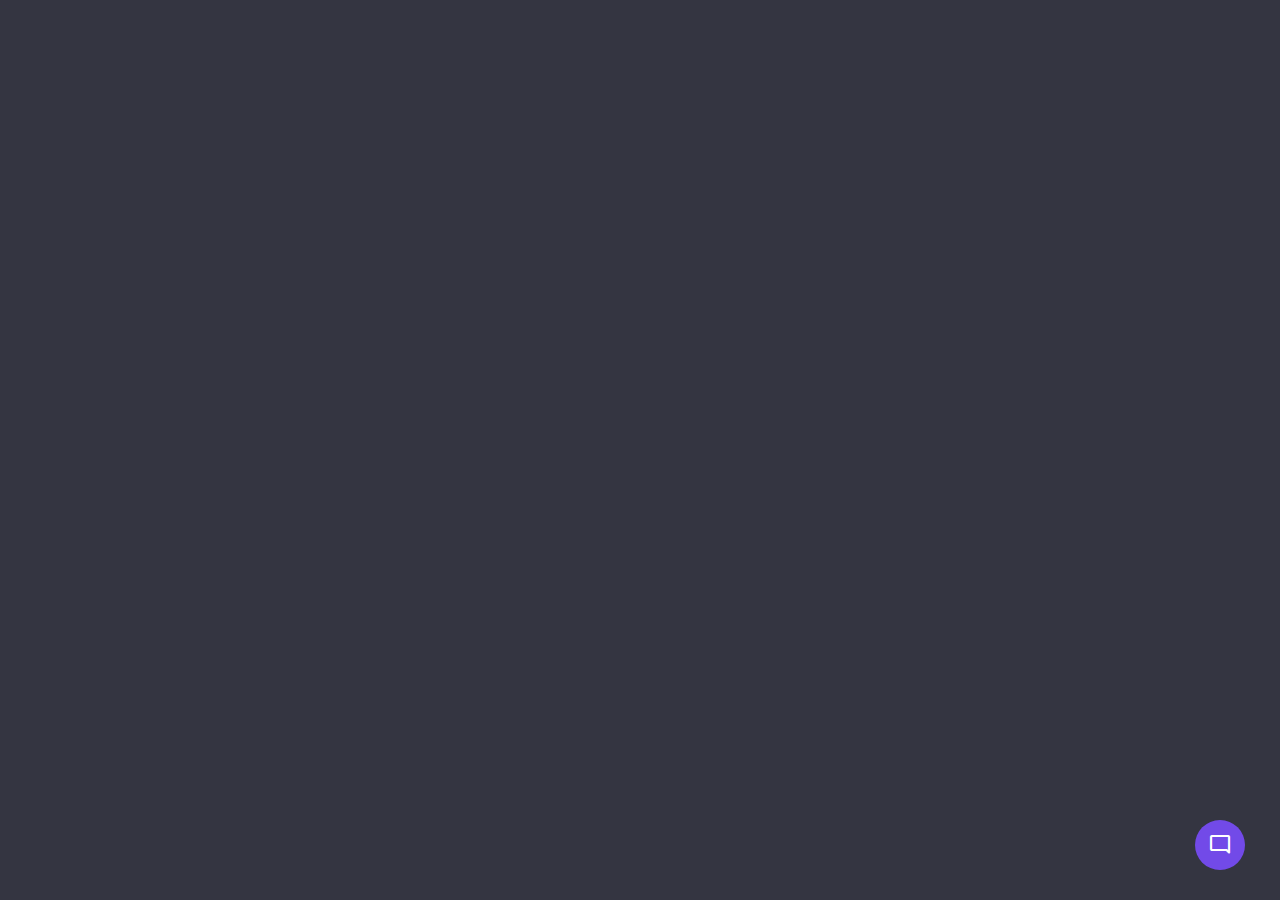
<file: website/chatbot.html>
<!DOCTYPE html>
<html lang="en" dir="ltr">
  <head>
    <meta charset="utf-8">
    <title>Chatbot in JavaScript | CodingNepal</title>
    <link rel="stylesheet" href="chatbot.css">
    <meta name="viewport" content="width=device-width, initial-scale=1.0">
    <link rel="stylesheet" href="https://fonts.googleapis.com/css2?family=Material+Symbols+Outlined:opsz,wght,FILL,GRAD@48,400,0,0" />
    <link rel="stylesheet" href="https://fonts.googleapis.com/css2?family=Material+Symbols+Rounded:opsz,wght,FILL,GRAD@48,400,1,0" />
    <script src="chatbot.js" defer></script>
  </head>
  <body>
    <button class="chatbot-toggler">
      <span class="material-symbols-rounded">mode_comment</span>
      <span class="material-symbols-outlined">close</span>
    </button>
    <div class="chatbot">
      <header>
        <h2>Chatbot</h2>
        <span class="close-btn material-symbols-outlined">close</span>
      </header>
      <ul class="chatbox">
        <li class="chat incoming">
          <span class="material-symbols-outlined">smart_toy</span>
          <p>Hi there 👋<br>How can I help you today?</p>
        </li>
      </ul>
      <div class="chat-input">
        <textarea placeholder="Enter a message..." spellcheck="false" required></textarea>
        <span id="send-btn" class="material-symbols-rounded">send</span>
      </div>
    </div>

  </body>
</html>
</file>
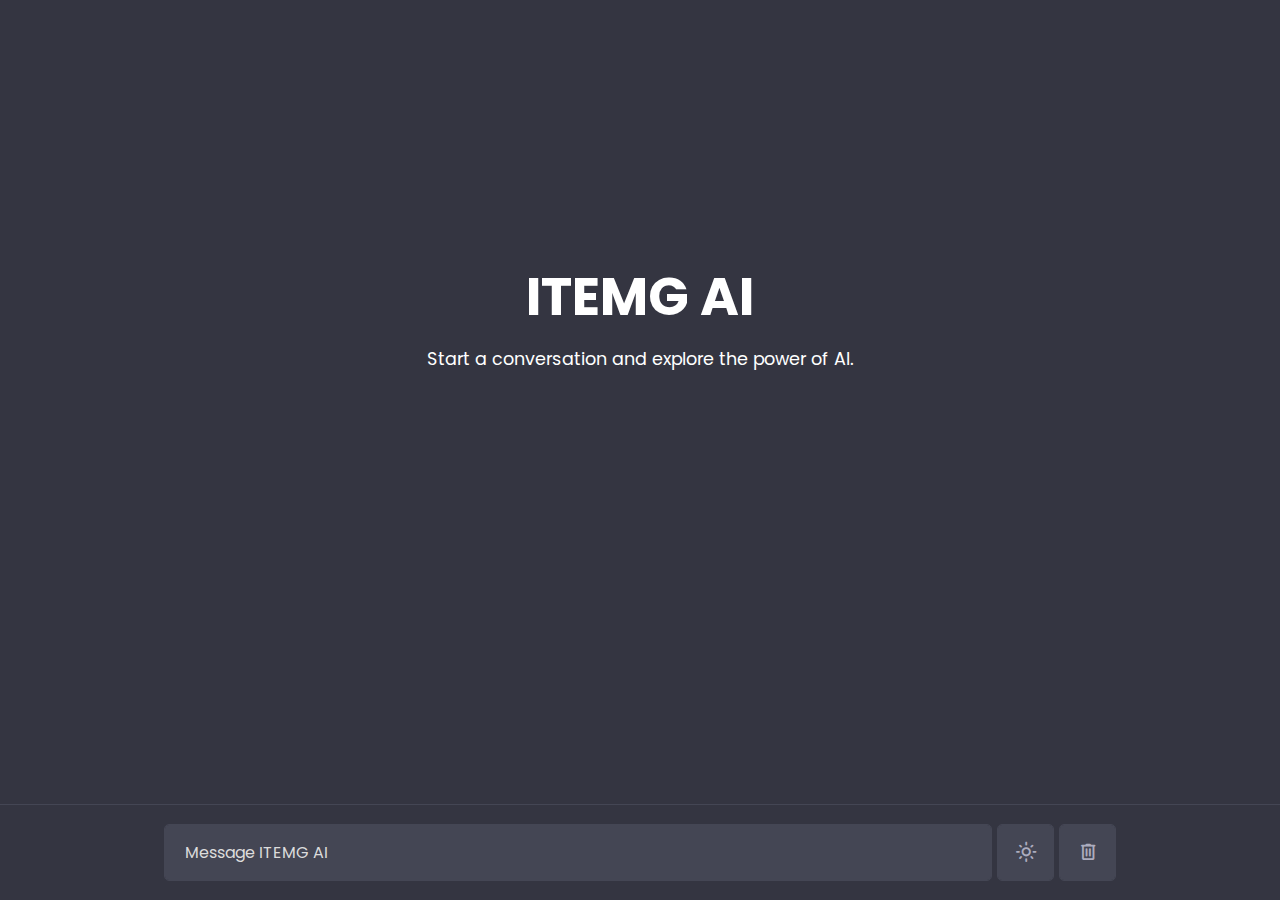
<file: website/gpt.html>
<!DOCTYPE html>
<html lang="en" dir="ltr">
  <head>
    <meta charset="utf-8">
    <title>ITEMG|AI</title>
    <link rel="stylesheet" href="chatbot.css">
    <meta name="viewport" content="width=device-width, initial-scale=1.0">
    <link rel="stylesheet" href="https://fonts.googleapis.com/css2?family=Material+Symbols+Rounded:opsz,wght,FILL,GRAD@20..48,100..700,0..1,-50..200" />
    <script src="gpt.js" defer></script>
  </head>
  <body>
    <div class="chat-container"></div>
    <div class="typing-container">
      <div class="typing-content">
        <div class="typing-textarea">
          <textarea id="chat-input" spellcheck="false" placeholder="Message ITEMG AI" required></textarea>
          <span id="send-btn" class="material-symbols-rounded">send</span>
        </div>
        <div class="typing-controls">
          <span id="theme-btn" class="material-symbols-rounded">light_mode</span>
          <span id="delete-btn" class="material-symbols-rounded">delete</span>
      </div>
    </div>
  </body>
</html>
</file>
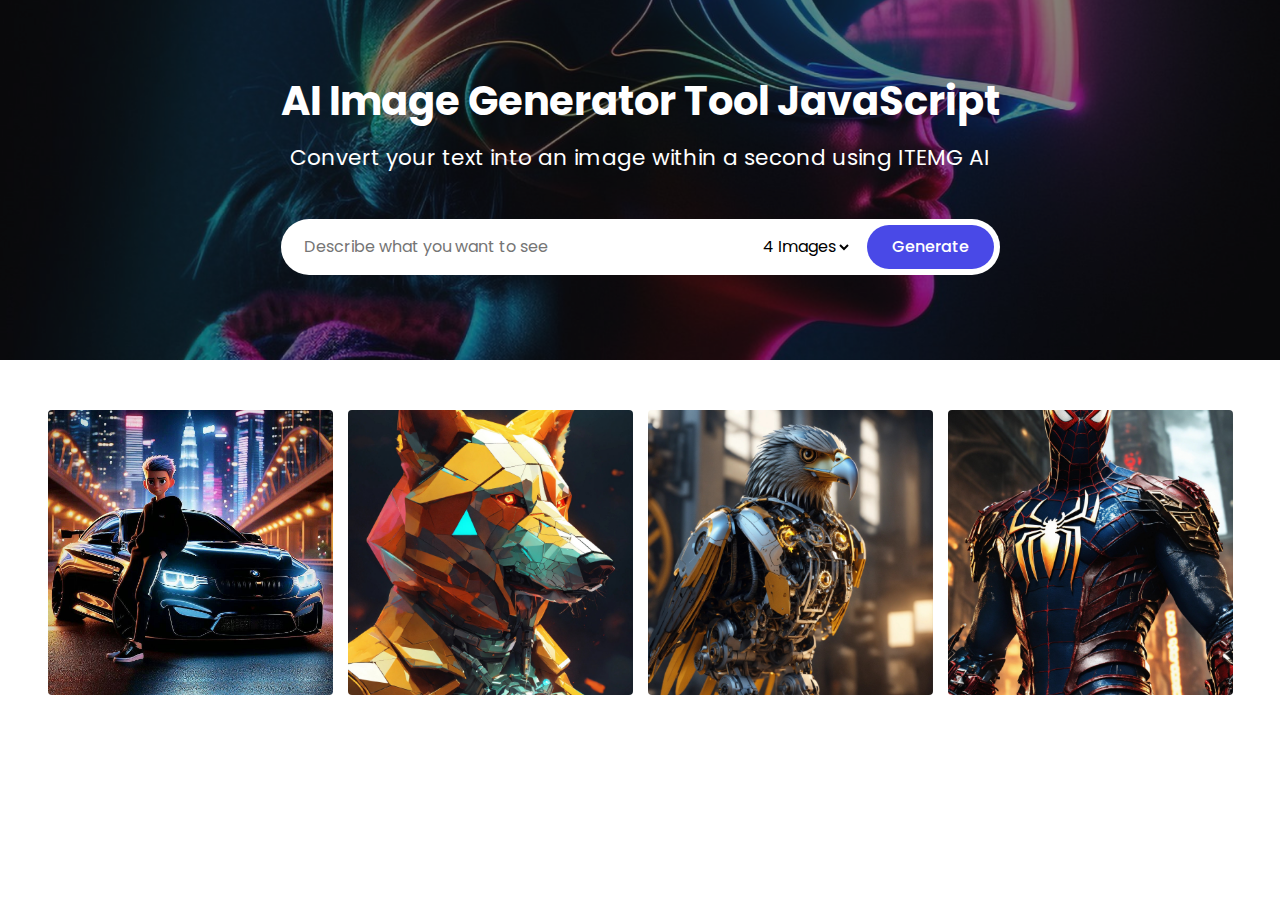
<file: website/imageai.html>
<!DOCTYPE html>
<html lang="en">
<head>
  <meta charset="UTF-8">
  <meta name="viewport" content="width=device-width, initial-scale=1.0">
  <title>ITEMG AI Generator</title>
  <link rel="stylesheet" href="imageai.css">
  <script src="imageai.js" defer></script>
</head>
<body>
  <section class="image-generator">
    <div class="content">
      <h1>AI Image Generator Tool JavaScript</h1>
      <p>Convert your text into an image within a second using ITEMG AI</p>
      <form action="#" class="generate-form">
        <input class="prompt-input" type="text" placeholder="Describe what you want to see" required>
        <div class="controls">
          <select class="img-quantity">
            <option value="1">1 Image</option>
            <option value="2">2 Images</option>
            <option value="3">3 Images</option>
            <option value="4" selected>4 Images</option>
          </select>
          <button type="submit" class="generate-btn">Generate</button>
        </div>
      </form>
    </div>
  </section>
  <section class="image-gallery">
    <div class="img-card"><img src="images/img1.png" alt="image"></div>
    <div class="img-card"><img src="images/img2.png" alt="image"></div>
    <div class="img-card"><img src="images/img3.png" alt="image"></div>
    <div class="img-card"><img src="images/img4.png" alt="image"></div>
  </section>
</body>
</html>
</file>
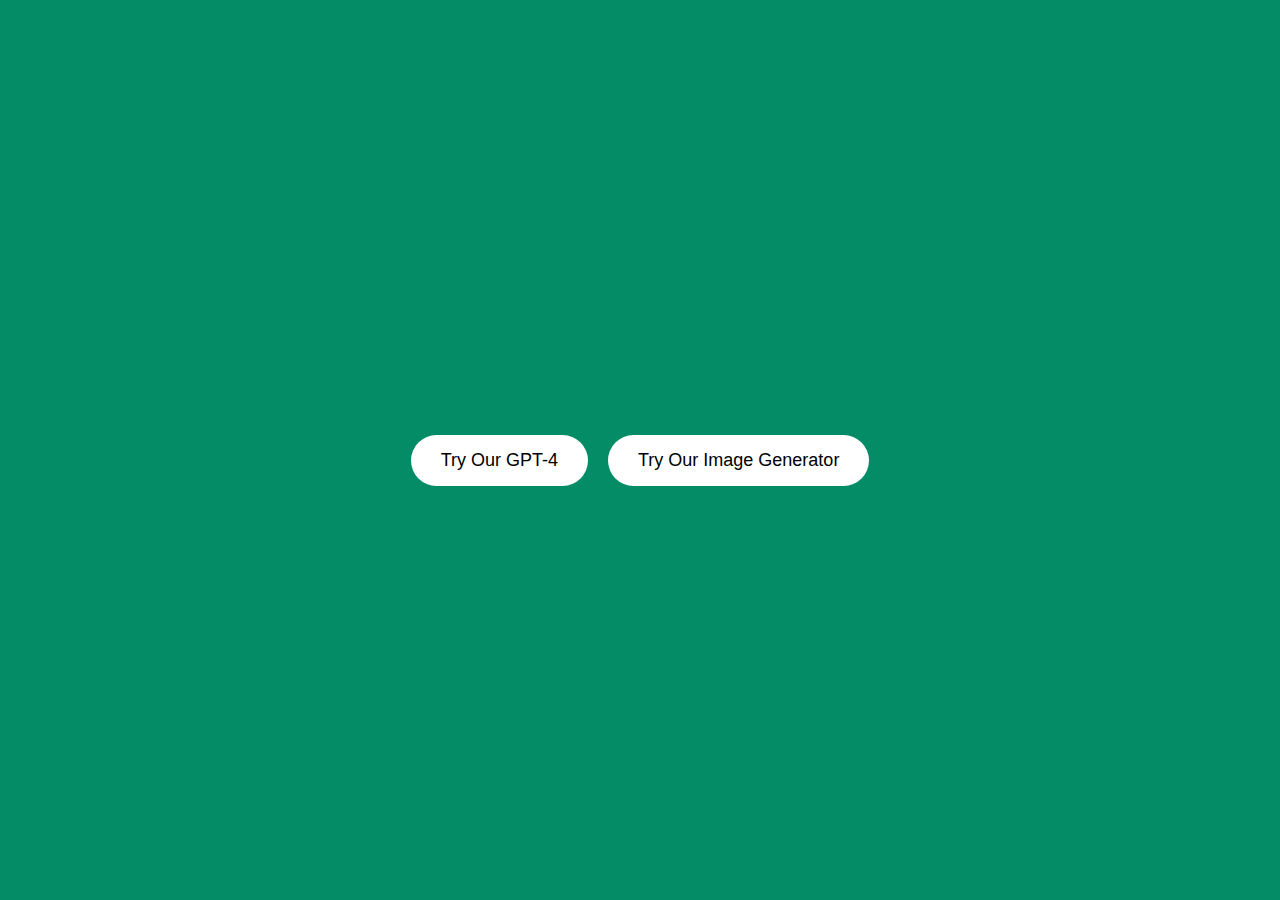
<file: website/options.html>
<!DOCTYPE html>
<html lang="en">
<head>
    <meta charset="UTF-8">
    <meta name="viewport" content="width=device-width, initial-scale=1.0">
    <title>AI Options </title>
    <link rel="stylesheet" href="options.css">
    <script src="options.js" defer></script>
</head>
<body>
    <div class="center-container">
        <div class="button-container">
          <button id="redirectButton2" class="btnLogin-popup2">Try Our GPT-4</button>
          <button id="redirectButton3" class="btnLogin-popup3">Try Our Image Generator</button>
        </div>
      </div>
</body>
</html>
</file>
<file: website/chatbot.css>
/* Import Google font - Poppins */
@import url('https://fonts.googleapis.com/css2?family=Poppins:wght@400;500;600&display=swap');
* {
  margin: 0;
  padding: 0;
  box-sizing: border-box;
  font-family: "Poppins", sans-serif;
}
body {
  background: #E3F2FD;
}
.chatbot-toggler {
  position: fixed;
  bottom: 30px;
  right: 35px;
  outline: none;
  border: none;
  height: 50px;
  width: 50px;
  display: flex;
  cursor: pointer;
  align-items: center;
  justify-content: center;
  border-radius: 50%;
  background: #724ae8;
  transition: all 0.2s ease;
}
body.show-chatbot .chatbot-toggler {
  transform: rotate(90deg);
}
.chatbot-toggler span {
  color: #fff;
  position: absolute;
}
.chatbot-toggler span:last-child,
body.show-chatbot .chatbot-toggler span:first-child  {
  opacity: 0;
}
body.show-chatbot .chatbot-toggler span:last-child {
  opacity: 1;
}
.chatbot {
  position: fixed;
  right: 35px;
  bottom: 90px;
  width: 420px;
  background: #fff;
  border-radius: 15px;
  overflow: hidden;
  opacity: 0;
  pointer-events: none;
  transform: scale(0.5);
  transform-origin: bottom right;
  box-shadow: 0 0 128px 0 rgba(0,0,0,0.1),
              0 32px 64px -48px rgba(0,0,0,0.5);
  transition: all 0.1s ease;
}
body.show-chatbot .chatbot {
  opacity: 1;
  pointer-events: auto;
  transform: scale(1);
}
.chatbot header {
  padding: 16px 0;
  position: relative;
  text-align: center;
  color: #fff;
  background: #724ae8;
  box-shadow: 0 2px 10px rgba(0,0,0,0.1);
}
.chatbot header span {
  position: absolute;
  right: 15px;
  top: 50%;
  display: none;
  cursor: pointer;
  transform: translateY(-50%);
}
header h2 {
  font-size: 1.4rem;
}
.chatbot .chatbox {
  overflow-y: auto;
  height: 510px;
  padding: 30px 20px 100px;
}
.chatbot :where(.chatbox, textarea)::-webkit-scrollbar {
  width: 6px;
}
.chatbot :where(.chatbox, textarea)::-webkit-scrollbar-track {
  background: #fff;
  border-radius: 25px;
}
.chatbot :where(.chatbox, textarea)::-webkit-scrollbar-thumb {
  background: #ccc;
  border-radius: 25px;
}
.chatbox .chat {
  display: flex;
  list-style: none;
}
.chatbox .outgoing {
  margin: 20px 0;
  justify-content: flex-end;
}
.chatbox .incoming span {
  width: 32px;
  height: 32px;
  color: #fff;
  cursor: default;
  text-align: center;
  line-height: 32px;
  align-self: flex-end;
  background: #724ae8;
  border-radius: 4px;
  margin: 0 10px 7px 0;
}
.chatbox .chat p {
  white-space: pre-wrap;
  padding: 12px 16px;
  border-radius: 10px 10px 0 10px;
  max-width: 75%;
  color: #fff;
  font-size: 0.95rem;
  background: #724ae8;
}
.chatbox .incoming p {
  border-radius: 10px 10px 10px 0;
}
.chatbox .chat p.error {
  color: #721c24;
  background: #f8d7da;
}
.chatbox .incoming p {
  color: #000;
  background: #f2f2f2;
}
.chatbot .chat-input {
  display: flex;
  gap: 5px;
  position: absolute;
  bottom: 0;
  width: 100%;
  background: #fff;
  padding: 3px 20px;
  border-top: 1px solid #ddd;
}
.chat-input textarea {
  height: 55px;
  width: 100%;
  border: none;
  outline: none;
  resize: none;
  max-height: 180px;
  padding: 15px 15px 15px 0;
  font-size: 0.95rem;
}
.chat-input span {
  align-self: flex-end;
  color: #724ae8;
  cursor: pointer;
  height: 55px;
  display: flex;
  align-items: center;
  visibility: hidden;
  font-size: 1.35rem;
}
.chat-input textarea:valid ~ span {
  visibility: visible;
}

@media (max-width: 490px) {
  .chatbot-toggler {
    right: 20px;
    bottom: 20px;
  }
  .chatbot {
    right: 0;
    bottom: 0;
    height: 100%;
    border-radius: 0;
    width: 100%;
  }
  .chatbot .chatbox {
    height: 90%;
    padding: 25px 15px 100px;
  }
  .chatbot .chat-input {
    padding: 5px 15px;
  }
  .chatbot header span {
    display: block;
  }
}




:root {
  --text-color: #FFFFFF;
  --icon-color: #ACACBE;
  --icon-hover-bg: #5b5e71;
  --placeholder-color: #dcdcdc;
  --outgoing-chat-bg: #343541;
  --incoming-chat-bg: #444654;
  --outgoing-chat-border: #343541;
  --incoming-chat-border: #444654;
}
.light-mode {
  --text-color: #343541;
  --icon-color: #a9a9bc;
  --icon-hover-bg: #f1f1f3;
  --placeholder-color: #6c6c6c;
  --outgoing-chat-bg: #FFFFFF;
  --incoming-chat-bg: #F7F7F8;
  --outgoing-chat-border: #FFFFFF;
  --incoming-chat-border: #D9D9E3;
}
body {
  background: var(--outgoing-chat-bg);
}
/* Chats container styling */
.chat-container {
  overflow-y: auto;
  max-height: 100vh;
  padding-bottom: 150px;
}
:where(.chat-container, textarea)::-webkit-scrollbar {
  width: 6px;
}
:where(.chat-container, textarea)::-webkit-scrollbar-track {
  background: var(--incoming-chat-bg);
  border-radius: 25px;
}
:where(.chat-container, textarea)::-webkit-scrollbar-thumb {
  background: var(--icon-color);
  border-radius: 25px;
}
.default-text {
  display: flex;
  align-items: center;
  justify-content: center;
  flex-direction: column;
  height: 70vh;
  padding: 0 10px;
  text-align: center;
  color: var(--text-color);
}
.default-text h1 {
  font-size: 3.3rem;
}
.default-text p {
  margin-top: 10px;
  font-size: 1.1rem;
}
.chat-container .chat {
  padding: 25px 10px;
  display: flex;
  justify-content: center;
  color: var(--text-color);
}
.chat-container .chat.outgoing {
  background: var(--outgoing-chat-bg);
  border: 1px solid var(--outgoing-chat-border);
}
.chat-container .chat.incoming {
  background: var(--incoming-chat-bg);
  border: 1px solid var(--incoming-chat-border);
}
.chat .chat-content {
  display: flex;
  max-width: 1200px;
  width: 100%;
  align-items: flex-start;
  justify-content: space-between;
}
span.material-symbols-rounded {
  user-select: none;
  cursor: pointer;
}
.chat .chat-content span {
  cursor: pointer;
  font-size: 1.3rem;
  color: var(--icon-color);
  visibility: hidden;
}
.chat:hover .chat-content:not(:has(.typing-animation), :has(.error)) span {
  visibility: visible;
}
.chat .chat-details {
  display: flex;
  align-items: center;
}
.chat .chat-details img {
  width: 35px;
  height: 35px;
  align-self: flex-start;
  object-fit: cover;
  border-radius: 2px;
}
.chat .chat-details p {
  white-space: pre-wrap;
  font-size: 1.05rem;
  padding: 0 50px 0 25px;
  color: var(--text-color);
  word-break: break-word;
}
.chat .chat-details p.error {
  color: #e55865;
}
.chat .typing-animation {
  padding-left: 25px;
  display: inline-flex;
}
.typing-animation .typing-dot {
  height: 7px;
  width: 7px;
  border-radius: 50%;
  margin: 0 3px;
  opacity: 0.7;
  background: var(--text-color);
  animation: animateDots 1.5s var(--delay) ease-in-out infinite;
}
.typing-animation .typing-dot:first-child {
  margin-left: 0;
}
@keyframes animateDots {
  0%,44% {
    transform: translateY(0px);
  }
  28% {
    opacity: 0.4;
    transform: translateY(-6px);
  }
  44% {
    opacity: 0.2;
  }
}
/* Typing container styling */
.typing-container {
  position: fixed;
  bottom: 0;
  width: 100%;
  display: flex;
  padding: 20px 10px;
  justify-content: center;
  background: var(--outgoing-chat-bg);
  border-top: 1px solid var(--incoming-chat-border);
}
.typing-container .typing-content {
  display: flex;
  max-width: 950px;
  width: 100%;
  align-items: flex-end;
}
.typing-container .typing-textarea {
  width: 100%;
  display: flex;
  position: relative;
}
.typing-textarea textarea {
  resize: none;
  height: 55px;
  width: 100%;
  border: none;
  padding: 15px 45px 15px 20px;
  color: var(--text-color);
  font-size: 1rem;
  border-radius: 4px;
  max-height: 250px;
  overflow-y: auto;
  background: var(--incoming-chat-bg);
  outline: 1px solid var(--incoming-chat-border);
}
.typing-textarea textarea::placeholder {
  color: var(--placeholder-color);
}
.typing-content span {
  width: 55px;
  height: 55px;
  display: flex;
  border-radius: 4px;
  font-size: 1.35rem;
  align-items: center;
  justify-content: center;
  color: var(--icon-color);
}
.typing-textarea span {
  position: absolute;
  right: 0;
  bottom: 0;
  visibility: hidden;
}
.typing-textarea textarea:valid ~ span {
  visibility: visible;
}
.typing-controls {
  display: flex;
}
.typing-controls span {
  margin-left: 7px;
  font-size: 1.4rem;
  background: var(--incoming-chat-bg);
  outline: 1px solid var(--incoming-chat-border);
}
.typing-controls span:hover {
  background: var(--icon-hover-bg);
}
/* Reponsive Media Query */
@media screen and (max-width: 600px) {
  .default-text h1 {
    font-size: 2.3rem;
  }
  :where(.default-text p, textarea, .chat p) {
    font-size: 0.95rem!important;
  }
  .chat-container .chat {
    padding: 20px 10px;
  }
  .chat-container .chat img {
    height: 32px;
    width: 32px;
  }
  .chat-container .chat p {
    padding: 0 20px;
  }
  .chat .chat-content:not(:has(.typing-animation), :has(.error)) span {
    visibility: visible;
  }
  .typing-container {
    padding: 15px 10px;
  }
  .typing-textarea textarea {
    height: 45px;
    padding: 10px 40px 10px 10px;
  }
  .typing-content span {
    height: 45px;
    width: 45px;
    margin-left: 5px;
  }
  span.material-symbols-rounded {
    font-size: 1.25rem!important;
  }
}
</file>
<file: website/imageai.css>
@import url("https://fonts.googleapis.com/css2?family=Poppins:wght@400;500;600;700&display=swap");

* {
  margin: 0;
  padding: 0;
  box-sizing: border-box;
  font-family: "Poppins", sans-serif;
}

.image-generator {
  height: 40vh;
  display: flex;
  align-items: center;
  justify-content: center;
  position: relative;
  background: url("images/bg.jpg");
  background-size: cover;
  background-position: center;
}

.image-generator::before {
  content: "";
  position: absolute;
  left: 0;
  top: 0;
  width: 100%;
  height: 100%;
  opacity: 0.5;
  background: #121212;
}

.image-generator .content {
  position: relative;
  color: #fff;
  padding: 0 15px;
  max-width: 760px;
  text-align: center;
}

.image-generator h1 {
  font-size: 2.5rem;
  font-weight: 700;
}

.image-generator p {
  margin-top: 10px;
  font-size: 1.35rem;
}

.image-generator .generate-form {
  height: 56px;
  padding: 6px;
  display: flex;
  margin-bottom: 15px;
  background: #fff;
  align-items: center;
  border-radius: 30px;
  margin-top: 45px;
  justify-content: space-between;
}

.generate-form .prompt-input {
  width: 100%;
  height: 100%;
  outline: none;
  padding: 0 17px;
  border: none;
  background: none;
  font-size: 1rem;
  border-radius: 30px;
}

.generate-form .controls {
  display: flex;
  height: 100%;
  gap: 15px;
}

.generate-form .img-quantity {
  outline: none;
  border: none;
  height: 44px;
  background: none;
  font-size: 1rem;
}

.generate-form .generate-btn {
  font-size: 1rem;
  outline: none;
  border: none;
  font-weight: 500;
  color: #fff;
  cursor: pointer;
  height: 100%;
  padding: 0 25px;
  border-radius: 30px;
  background: #4949E7;
}

.generate-form .generate-btn[disabled] {
  opacity: 0.6;
  pointer-events: none;
}

.generate-form button:hover {
  background: #1d1de2;
}

.image-gallery {
  display: flex;
  gap: 15px;
  padding: 0 15px;
  flex-wrap: wrap;
  justify-content: center;
  margin: 50px auto;
  max-width: 1250px;
}

.image-gallery .img-card {
  display: flex;
  position: relative;
  align-items: center;
  justify-content: center;
  background: #f2f2f2;
  border-radius: 4px;
  overflow: hidden;
  aspect-ratio: 1 / 1;
  width: 285px;
}

.image-gallery .img-card img {
  height: 100%;
  width: 100%;
  object-fit: cover;
}

.image-gallery .img-card.loading img {
  width: 80px;
  height: 80px;
}

.image-gallery .img-card .download-btn {
  bottom: 15px;
  right: 15px;
  height: 36px;
  width: 36px;
  display: flex;
  align-items: center;
  justify-content: center;
  text-decoration: none;
  background: #fff;
  border-radius: 50%;
  position: absolute;
  opacity: 0;
  pointer-events: none;
  transition: 0.2s ease;
}

.image-gallery .img-card .download-btn img {
  width: 14px;
  height: 14px;
}

.image-gallery .img-card:not(.loading):hover .download-btn {
  opacity: 1;
  pointer-events: auto;
}

@media screen and (max-width: 760px) {
  .image-generator {
    height: 45vh;
    padding-top: 30px;
    align-items: flex-start;
  }

  .image-generator h1 {
    font-size: 1.8rem;
  }

  .image-generator p {
    font-size: 1rem;
  }

  .image-generator .generate-form {
    margin-top: 30px;
    height: 52px;
    display: block;
  }

  .generate-form .controls {
    height: 40px;
    margin-top: 15px;
    justify-content: end;
    align-items: center;
  }

  .generate-form .generate-btn[disabled] {
    opacity: 1;
  }

  .generate-form .img-quantity {
    color: #fff;
  }

  .generate-form .img-quantity option {
    color: #000;
  }

  .image-gallery {
    margin-top: 20px;
  }

  .image-gallery .img-card:not(.loading) .download-btn {
    opacity: 1;
    pointer-events: auto;
  }
}

@media screen and (max-width: 500px) {
  .image-gallery .img-card {
    width: 100%;
  }
}
</file>
<file: website/options.css>
@import url('https://fonts.googleapis.com/css2?family=Poppins:wght@400;500;600&display=swap');

/* Set background color of the page */
body {
    background-color: #038C65; /* Desired color */
    margin: 0; /* Reset default margin */
    height: 100vh; /* Full viewport height */
    display: flex;
    justify-content: center;
    align-items: center;
  }
  
  /* Center the container both horizontally and vertically */
  .center-container {
    display: flex;
    flex-direction: column;
    align-items: center;
  }
  
  /* Style for button container */
  .button-container {
    display: flex;
    justify-content: center;
    align-items: center;
    flex-direction: row; /* Display buttons in a row */
    margin-top: 20px;
  }
  
  /* Style for both buttons */
  .btnLogin-popup2,
  .btnLogin-popup3 {
    border-radius: 30px;
    background-color: white;
    color: black;
    padding: 15px 30px; /* Increase padding for bigger buttons */
    margin: 10px; /* Increase margin for better spacing */
    border: none;
    cursor: pointer;
    font-size: 18px; /* Increase font size */
  }
</file>
